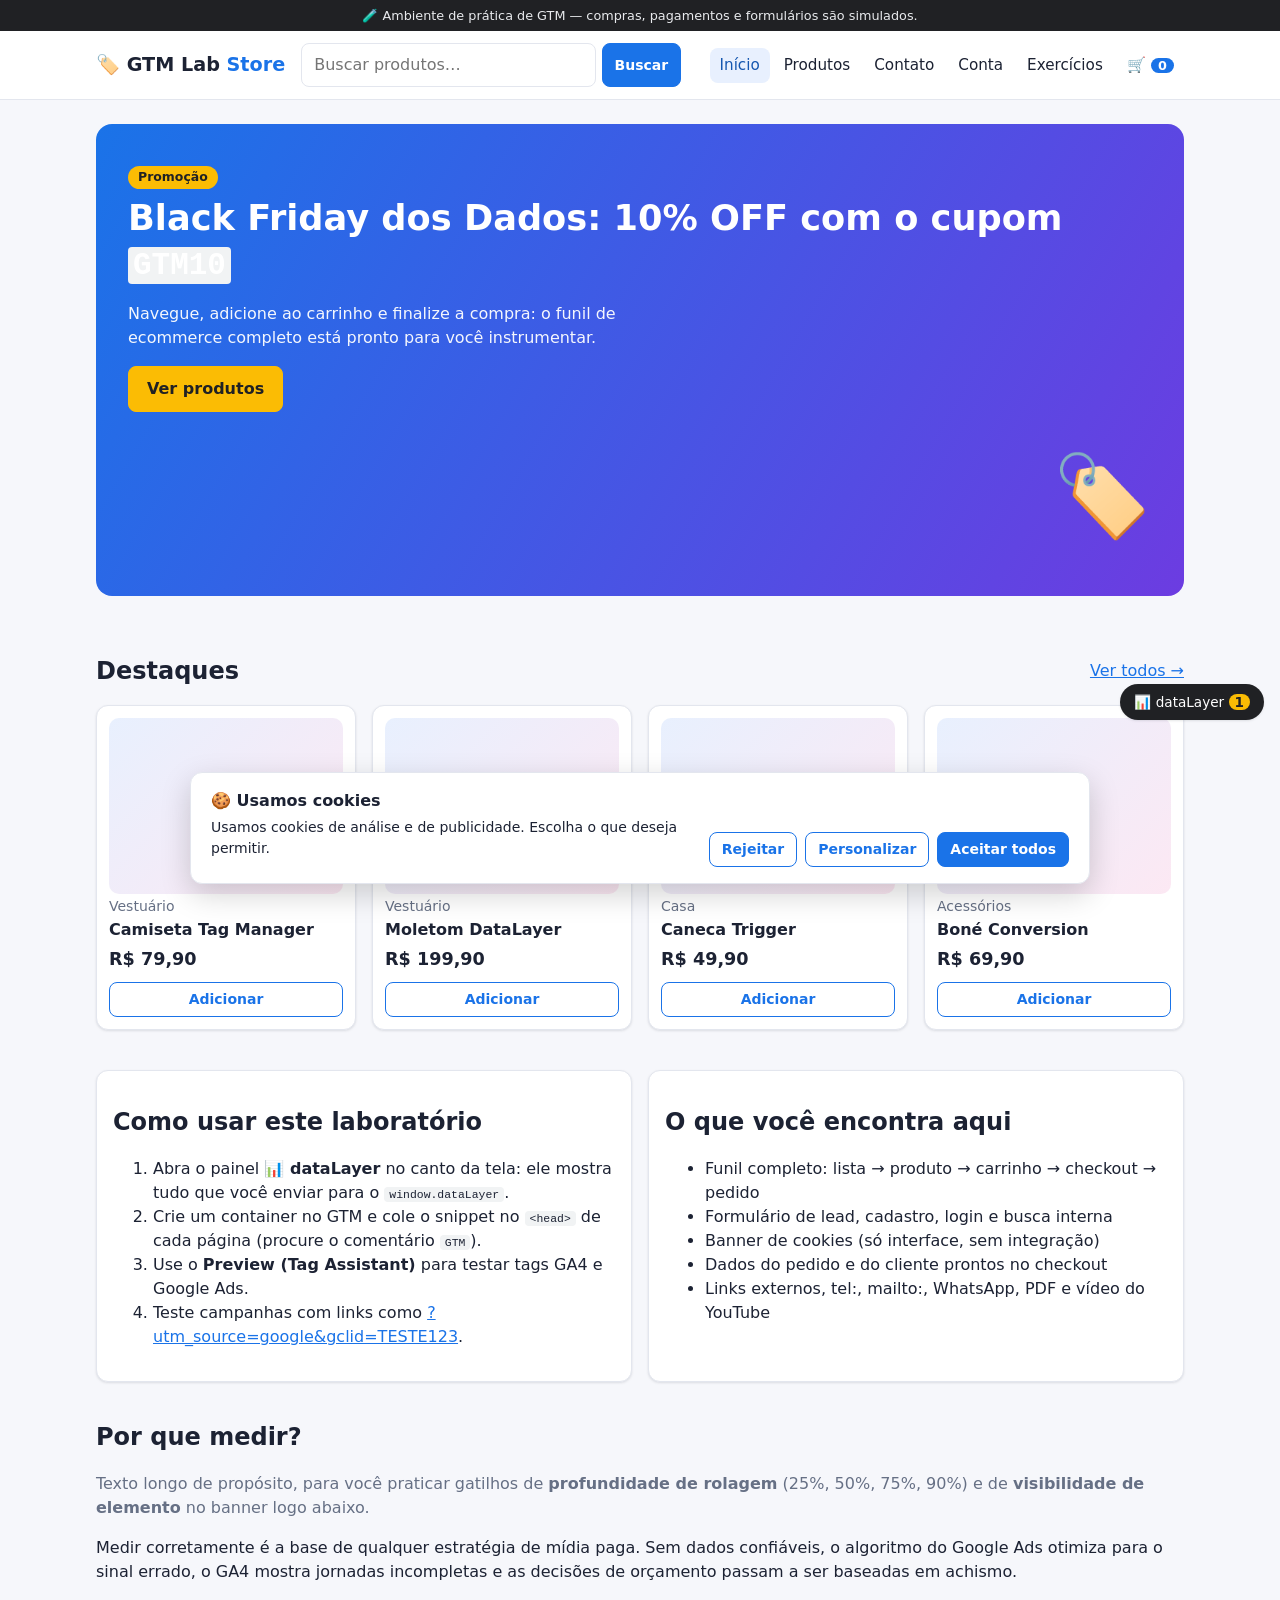
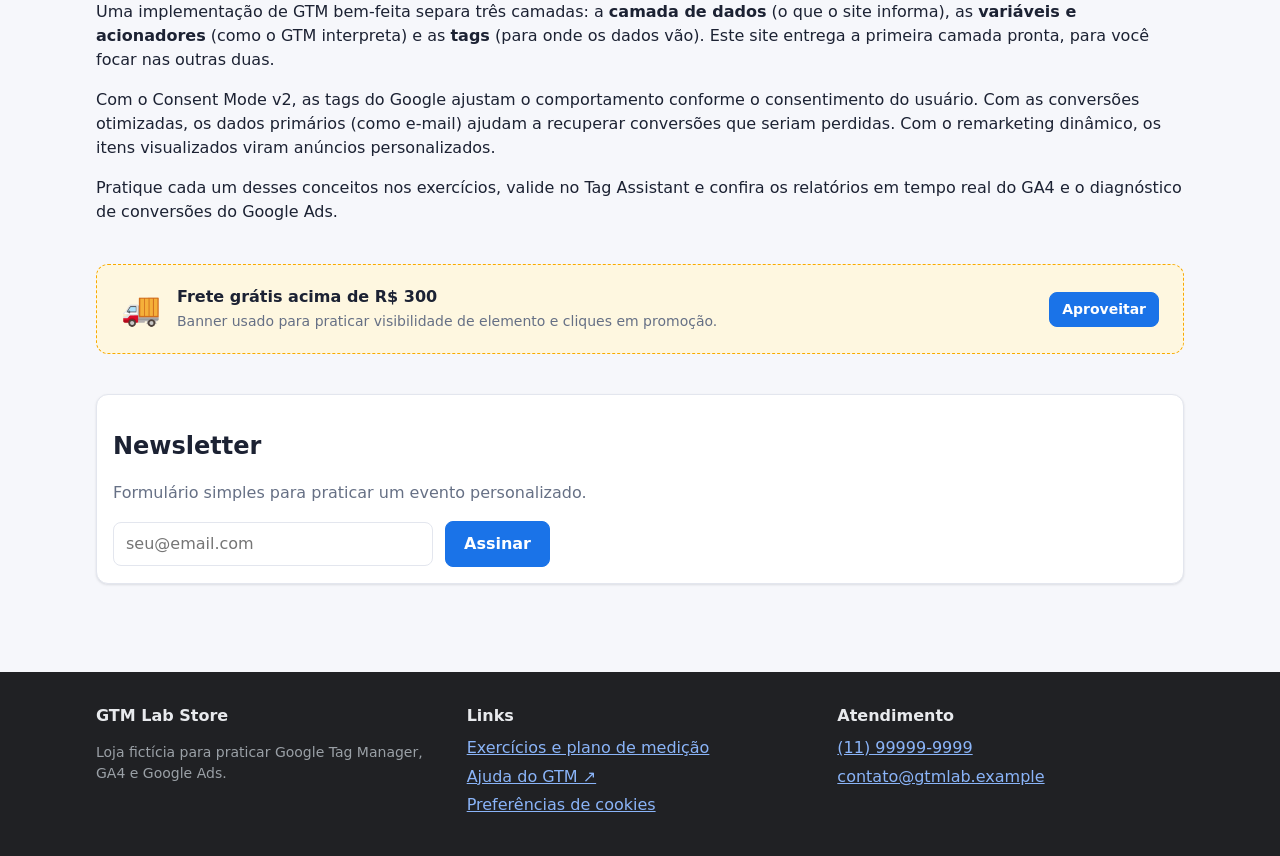
<file: index.html>
<!doctype html>
<html lang="pt-BR">
<head>
  <meta charset="utf-8">
  <meta name="viewport" content="width=device-width, initial-scale=1">
  <title>GTM Lab Store | Loja para praticar Google Tag Manager</title>
  <meta name="description" content="Loja fictícia para praticar Google Tag Manager com GA4 e Google Ads.">
  <link rel="stylesheet" href="assets/css/style.css">
  <script>window.PAGE_TYPE = 'home';</script>
  <!-- GTM: cole aqui o snippet do <head> -->
  <script async src="https://www.googletagmanager.com/gtm.js?id=GTM-5FW4C8BF"></script>
  <script>
    window.dataLayer = window.dataLayer || [];
    function gtag(){dataLayer.push(arguments);}
    gtag('js', new Date());
  </script>
</head>
<body>
  <!-- GTM: cole aqui o <noscript> do <body> -->
  <div id="site-header"></div>

  <main class="container">
    <section class="hero promo-banner" data-promotion-id="PROMO-HERO" data-promotion-name="Black Friday dos Dados" data-creative-name="hero_gradiente" data-creative-slot="home_hero">
      <div>
        <span class="badge btn-accent">Promoção</span>
        <h1>Black Friday dos Dados: 10% OFF com o cupom <code>GTM10</code></h1>
        <p>Navegue, adicione ao carrinho e finalize a compra: o funil de ecommerce completo está pronto para você instrumentar.</p>
        <a href="produtos.html" class="btn btn-accent promo-cta" data-gtm="hero-cta">Ver produtos</a>
      </div>
      <div class="hero-emoji" aria-hidden="true">🏷️</div>
    </section>

    <section class="section">
      <div class="row"><h2>Destaques</h2><span class="spacer"></span><a href="produtos.html" data-gtm="ver-todos">Ver todos →</a></div>
      <div class="grid products" id="featured"></div>
    </section>

    <section class="section grid grid-2">
      <div class="card">
        <h2>Como usar este laboratório</h2>
        <ol>
          <li>Abra o painel <b>📊 dataLayer</b> no canto da tela: ele mostra tudo que você enviar para o <code>window.dataLayer</code>.</li>
          <li>Crie um container no GTM e cole o snippet no <code>&lt;head&gt;</code> de cada página (procure o comentário <code>GTM</code>).</li>
          <li>Use o <b>Preview (Tag Assistant)</b> para testar tags GA4 e Google Ads.</li>
          <li>Teste campanhas com links como <a href="index.html?utm_source=google&utm_medium=cpc&utm_campaign=teste&gclid=TESTE123">?utm_source=google&amp;gclid=TESTE123</a>.</li>
        </ol>
      </div>
      <div class="card">
        <h2>O que você encontra aqui</h2>
        <ul>
          <li>Funil completo: lista → produto → carrinho → checkout → pedido</li>
          <li>Formulário de lead, cadastro, login e busca interna</li>
          <li>Banner de cookies (só interface, sem integração)</li>
          <li>Dados do pedido e do cliente prontos no checkout</li>
          <li>Links externos, tel:, mailto:, WhatsApp, PDF e vídeo do YouTube</li>
        </ul>
      </div>
    </section>

    <section class="section">
      <h2>Por que medir?</h2>
      <p class="muted">Texto longo de propósito, para você praticar gatilhos de <b>profundidade de rolagem</b> (25%, 50%, 75%, 90%) e de <b>visibilidade de elemento</b> no banner logo abaixo.</p>
      <p>Medir corretamente é a base de qualquer estratégia de mídia paga. Sem dados confiáveis, o algoritmo do Google Ads otimiza para o sinal errado, o GA4 mostra jornadas incompletas e as decisões de orçamento passam a ser baseadas em achismo.</p>
      <p>Uma implementação de GTM bem-feita separa três camadas: a <b>camada de dados</b> (o que o site informa), as <b>variáveis e acionadores</b> (como o GTM interpreta) e as <b>tags</b> (para onde os dados vão). Este site entrega a primeira camada pronta, para você focar nas outras duas.</p>
      <p>Com o Consent Mode v2, as tags do Google ajustam o comportamento conforme o consentimento do usuário. Com as conversões otimizadas, os dados primários (como e-mail) ajudam a recuperar conversões que seriam perdidas. Com o remarketing dinâmico, os itens visualizados viram anúncios personalizados.</p>
      <p>Pratique cada um desses conceitos nos exercícios, valide no Tag Assistant e confira os relatórios em tempo real do GA4 e o diagnóstico de conversões do Google Ads.</p>
    </section>

    <section class="section promo promo-banner" id="promo-rodape" data-promotion-id="PROMO-FRETE" data-promotion-name="Frete grátis acima de R$ 300" data-creative-name="faixa_amarela" data-creative-slot="home_rodape">
      <span style="font-size:2rem" aria-hidden="true">🚚</span>
      <div><strong>Frete grátis acima de R$ 300</strong><br><span class="small muted">Banner usado para praticar visibilidade de elemento e cliques em promoção.</span></div>
      <span class="spacer"></span>
      <a href="produtos.html" class="btn btn-sm promo-cta" data-gtm="promo-frete-cta">Aproveitar</a>
    </section>

    <section class="section card" id="newsletter">
      <h2>Newsletter</h2>
      <p class="muted">Formulário simples para praticar um evento personalizado.</p>
      <form class="row" id="newsletter-form">
        <input type="email" name="email" placeholder="seu@email.com" required style="max-width:320px">
        <button class="btn" type="submit" data-gtm="newsletter-submit">Assinar</button>
      </form>
    </section>
  </main>

  <div id="site-footer"></div>
  <script src="assets/js/products.js"></script>
  <script src="assets/js/app.js"></script>
  <script src="assets/js/pages/home.js"></script>
</body>
</html>
</file>
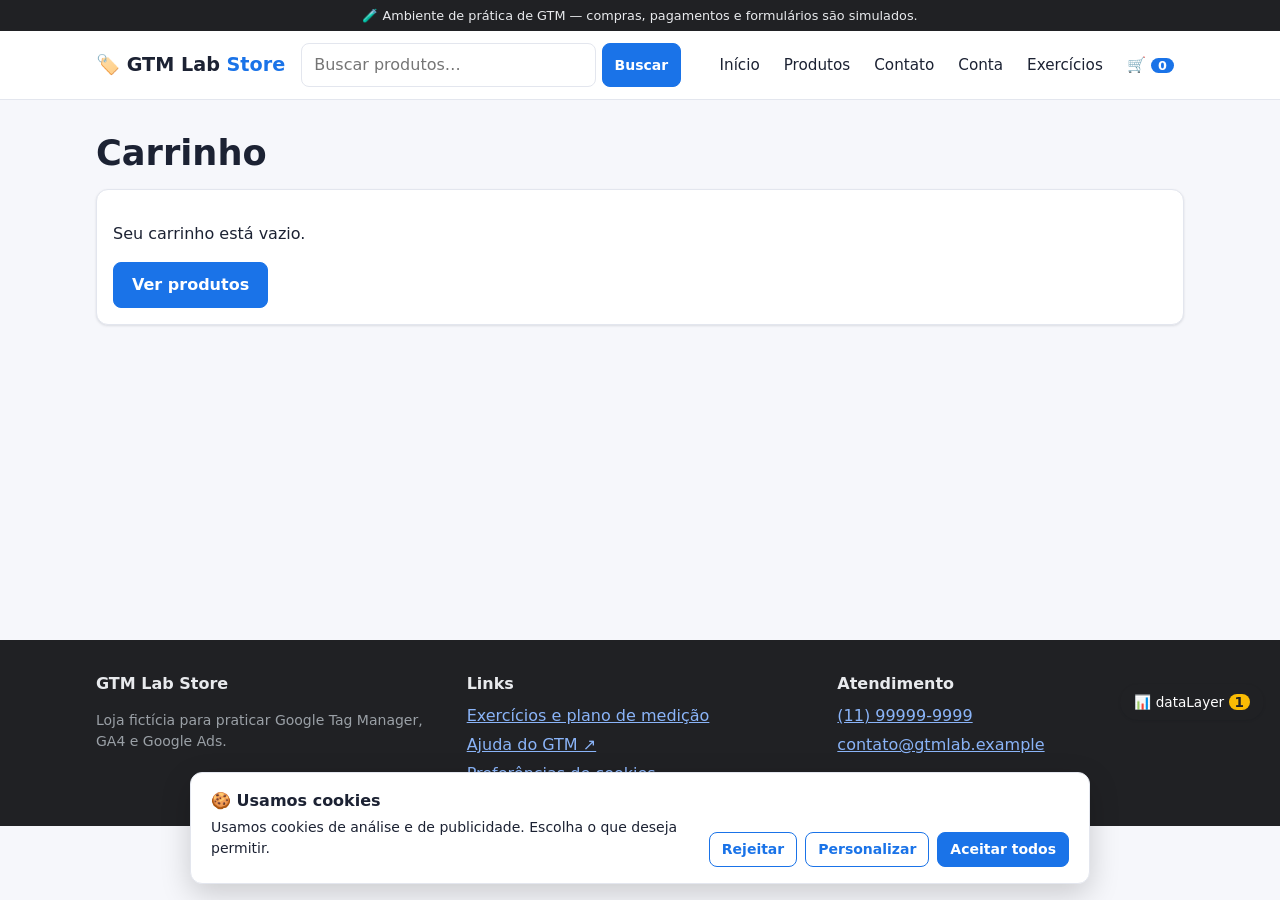
<file: carrinho.html>
<!doctype html>
<html lang="pt-BR">
<head>
  <meta charset="utf-8">
  <meta name="viewport" content="width=device-width, initial-scale=1">
  <title>Carrinho | GTM Lab Store</title>
  <link rel="stylesheet" href="assets/css/style.css">
  <script>window.PAGE_TYPE = 'cart';</script>
  <!-- GTM: cole aqui o snippet do <head> -->
  <script async src="https://www.googletagmanager.com/gtm.js?id=GTM-5FW4C8BF"></script>
  <script>
    window.dataLayer = window.dataLayer || [];
    function gtag(){dataLayer.push(arguments);}
    gtag('js', new Date());
  </script>
</head>
<body>
  <!-- GTM: cole aqui o <noscript> do <body> -->
  <div id="site-header"></div>

  <main class="container">
    <h1>Carrinho</h1>
    <div id="cart"></div>
  </main>

  <div id="site-footer"></div>
  <script src="assets/js/products.js"></script>
  <script src="assets/js/app.js"></script>
  <script src="assets/js/pages/carrinho.js"></script>
</body>
</html>
</file>
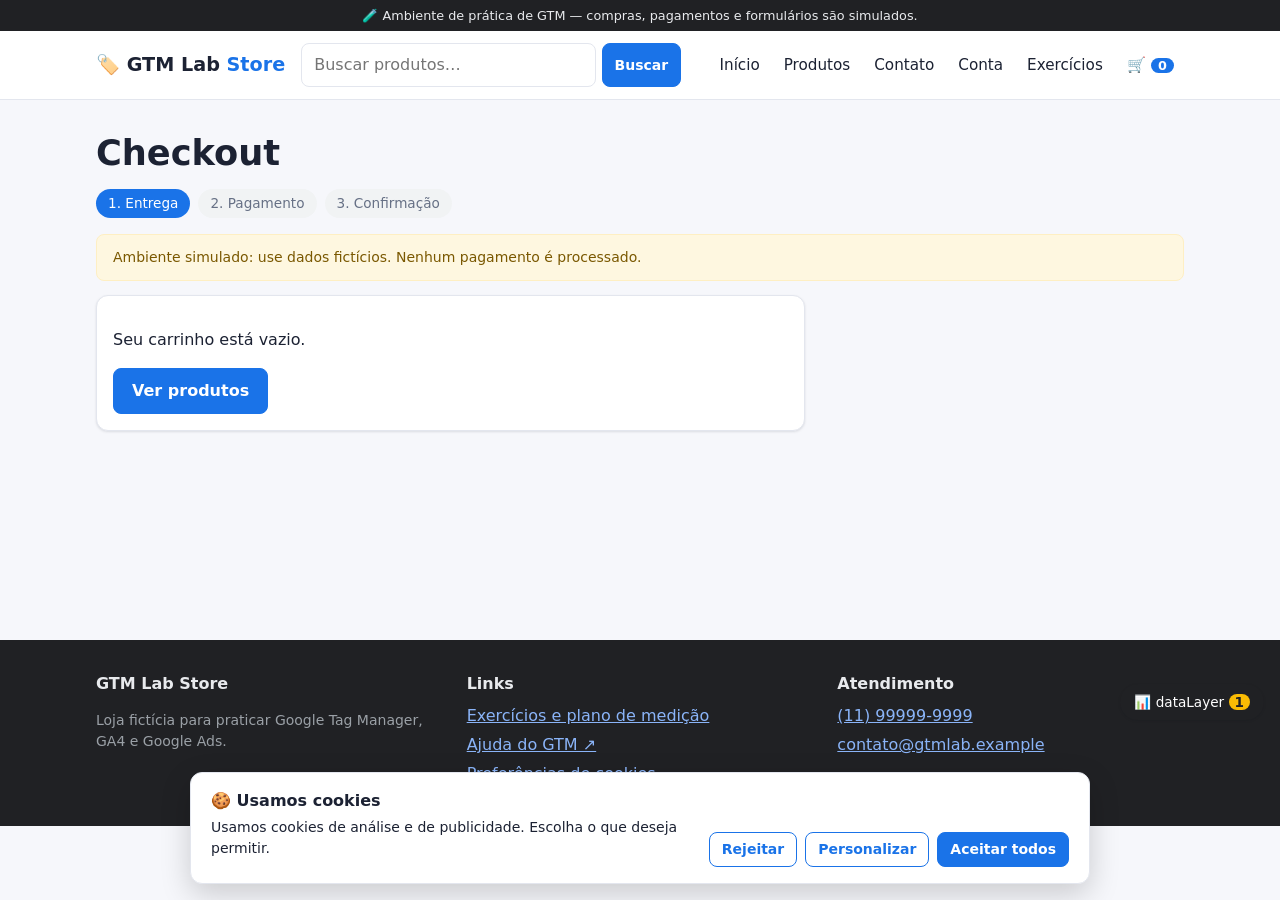
<file: checkout.html>
<!doctype html>
<html lang="pt-BR">
<head>
  <meta charset="utf-8">
  <meta name="viewport" content="width=device-width, initial-scale=1">
  <title>Checkout | GTM Lab Store</title>
  <link rel="stylesheet" href="assets/css/style.css">
  <script>window.PAGE_TYPE = 'checkout';</script>
  <!-- GTM: cole aqui o snippet do <head> -->
  <script async src="https://www.googletagmanager.com/gtm.js?id=GTM-5FW4C8BF"></script>
  <script>
    window.dataLayer = window.dataLayer || [];
    function gtag(){dataLayer.push(arguments);}
    gtag('js', new Date());
  </script>
</head>
<body>
  <!-- GTM: cole aqui o <noscript> do <body> -->
  <div id="site-header"></div>

  <main class="container">
    <h1>Checkout</h1>
    <div class="steps"><span class="step active" id="step-1">1. Entrega</span><span class="step" id="step-2">2. Pagamento</span><span class="step">3. Confirmação</span></div>
    <p class="alert alert-warn small">Ambiente simulado: use dados fictícios. Nenhum pagamento é processado.</p>

    <div class="layout-cart" id="checkout">
      <div>
        <form class="card form" id="shipping-form" autocomplete="on">
          <h2 style="margin:0">Dados de entrega</h2>
          <div class="form-row">
            <label>Nome completo<input name="name" id="checkout-name" required autocomplete="name" placeholder="Maria Silva"></label>
            <label>E-mail<input name="email" id="checkout-email" type="email" required autocomplete="email" placeholder="maria@exemplo.com"></label>
          </div>
          <div class="form-row">
            <label>Telefone<input name="phone" id="checkout-phone" type="tel" required autocomplete="tel" placeholder="(11) 98765-4321"></label>
            <label>CEP<input name="postal_code" id="checkout-cep" required autocomplete="postal-code" placeholder="01310-100"></label>
          </div>
          <label>Endereço<input name="street" id="checkout-street" required autocomplete="street-address" placeholder="Av. Paulista, 1000"></label>
          <div class="form-row">
            <label>Cidade<input name="city" id="checkout-city" required autocomplete="address-level2" placeholder="São Paulo"></label>
            <label>Estado<input name="region" id="checkout-region" required autocomplete="address-level1" placeholder="SP" maxlength="2"></label>
          </div>
          <fieldset style="border:0;padding:0;margin:0" class="form">
            <legend style="font-weight:600;margin-bottom:6px">Frete</legend>
            <label class="choice"><input type="radio" name="shipping_tier" value="PAC" data-price="15" checked> PAC — R$ 15,00 (7 dias)</label>
            <label class="choice"><input type="radio" name="shipping_tier" value="SEDEX" data-price="30"> SEDEX — R$ 30,00 (2 dias)</label>
            <label class="choice"><input type="radio" name="shipping_tier" value="Retirada" data-price="0"> Retirar na loja — grátis</label>
          </fieldset>
          <button class="btn" type="submit" data-gtm="add-shipping-info">Continuar para pagamento</button>
        </form>

        <form class="card form" id="payment-form" hidden>
          <h2 style="margin:0">Pagamento</h2>
          <label class="choice"><input type="radio" name="payment_type" value="Cartão de crédito" checked> 💳 Cartão de crédito</label>
          <label class="choice"><input type="radio" name="payment_type" value="Pix"> ⚡ Pix</label>
          <label class="choice"><input type="radio" name="payment_type" value="Boleto"> 🧾 Boleto</label>
          <div class="row">
            <button class="btn btn-outline" type="button" id="back-shipping">Voltar</button>
            <button class="btn btn-accent" type="submit" id="place-order" data-gtm="place-order">Finalizar pedido</button>
          </div>
        </form>
      </div>

      <aside class="card summary" id="summary"></aside>
    </div>
  </main>

  <div id="site-footer"></div>
  <script src="assets/js/products.js"></script>
  <script src="assets/js/app.js"></script>
  <script src="assets/js/pages/checkout.js"></script>
</body>
</html>
</file>
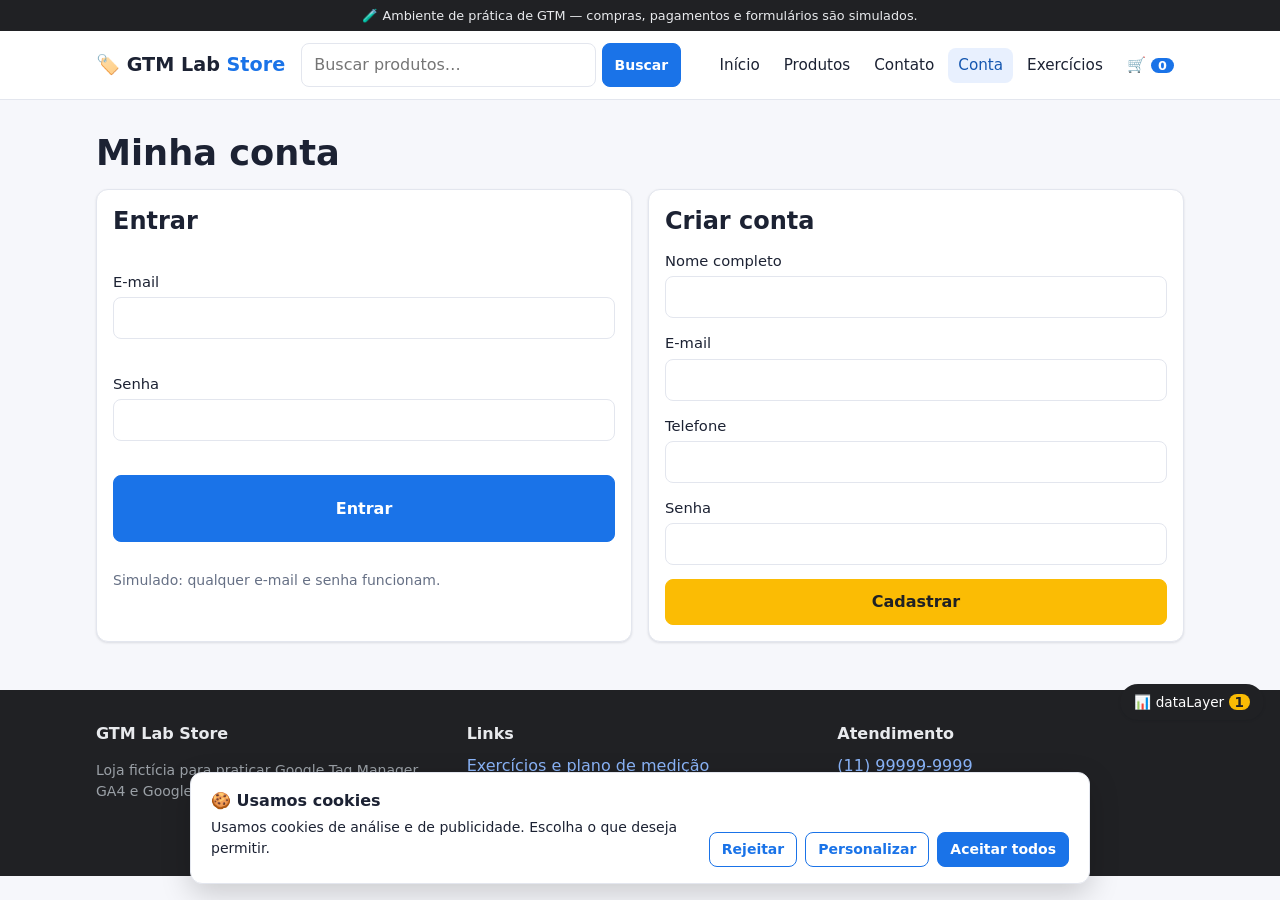
<file: conta.html>
<!doctype html>
<html lang="pt-BR">
<head>
  <meta charset="utf-8">
  <meta name="viewport" content="width=device-width, initial-scale=1">
  <title>Minha conta | GTM Lab Store</title>
  <link rel="stylesheet" href="assets/css/style.css">
  <script>window.PAGE_TYPE = 'account';</script>
  <!-- GTM: cole aqui o snippet do <head> -->
  <script async src="https://www.googletagmanager.com/gtm.js?id=GTM-5FW4C8BF"></script>
  <script>
    window.dataLayer = window.dataLayer || [];
    function gtag(){dataLayer.push(arguments);}
    gtag('js', new Date());
  </script>
</head>
<body>
  <!-- GTM: cole aqui o <noscript> do <body> -->
  <div id="site-header"></div>

  <main class="container">
    <h1>Minha conta</h1>
    <div id="account"></div>
  </main>

  <div id="site-footer"></div>
  <script src="assets/js/products.js"></script>
  <script src="assets/js/app.js"></script>
  <script src="assets/js/pages/conta.js"></script>
</body>
</html>
</file>
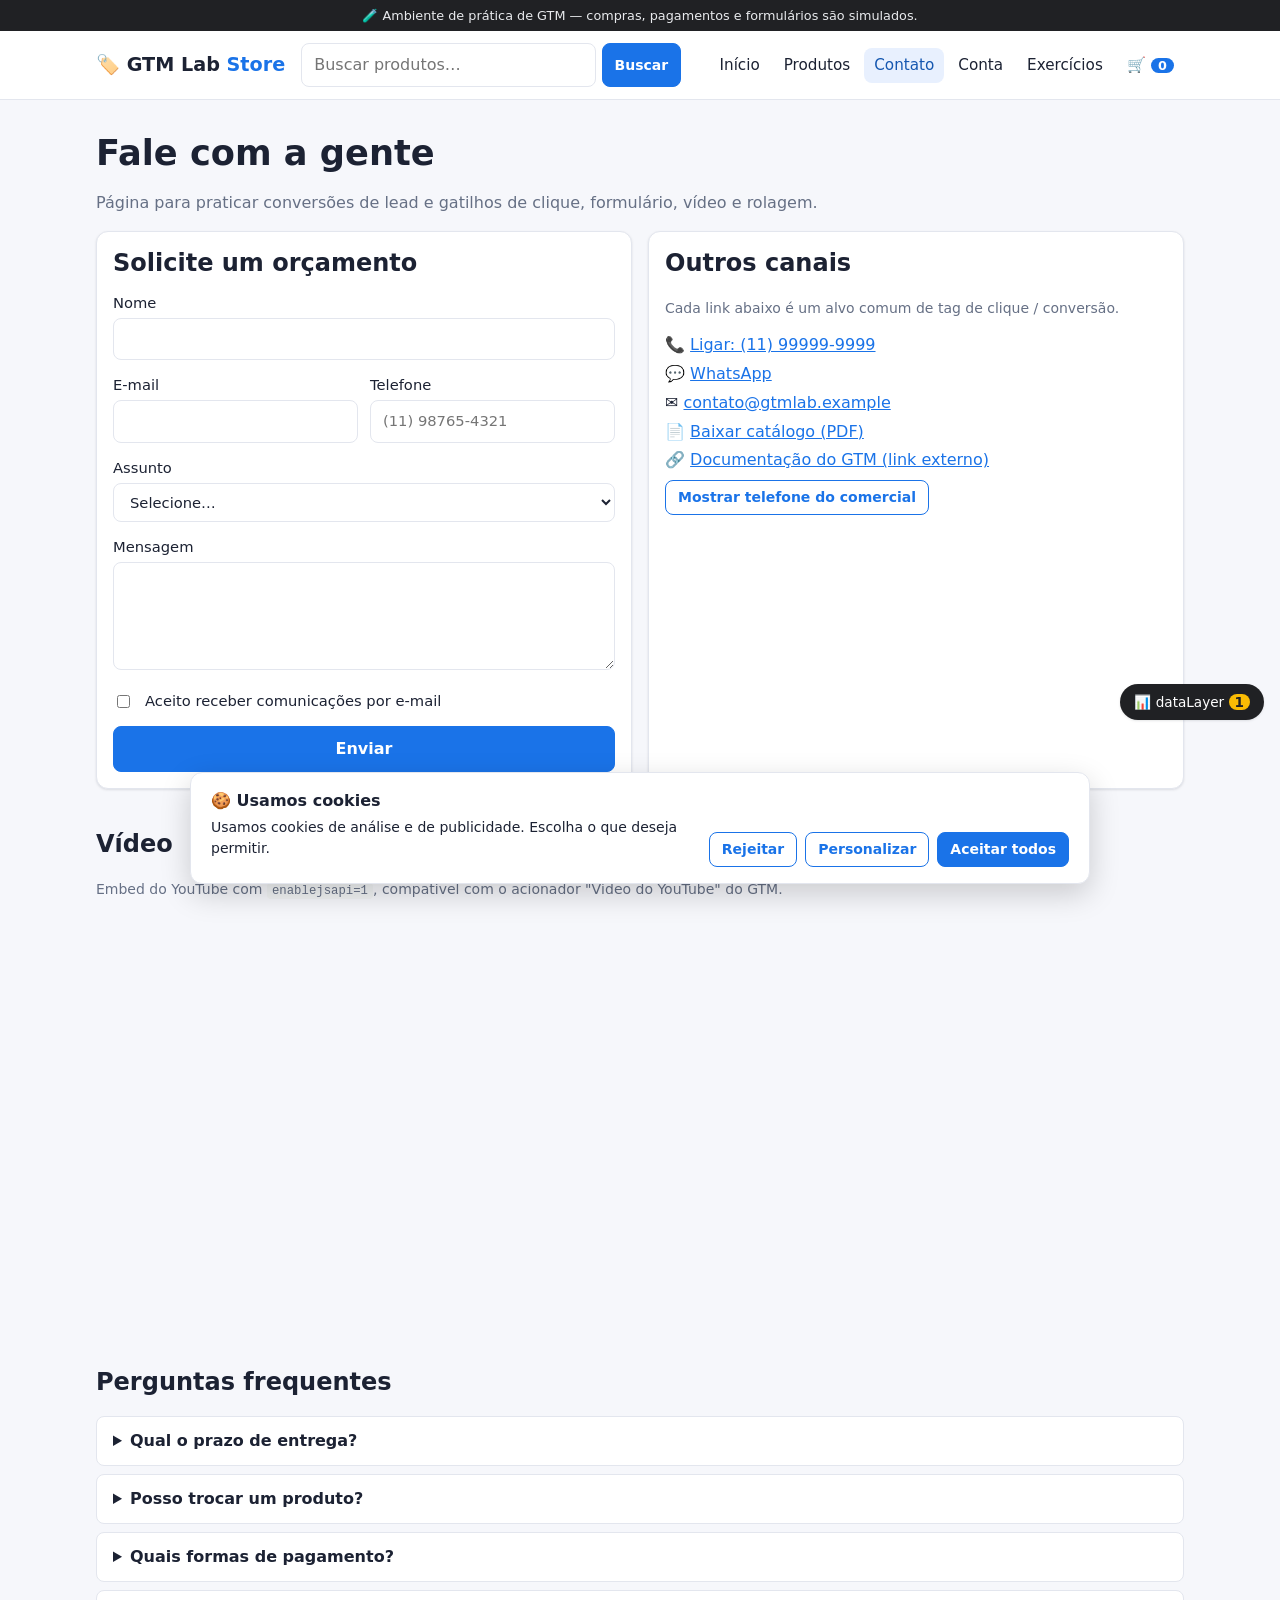
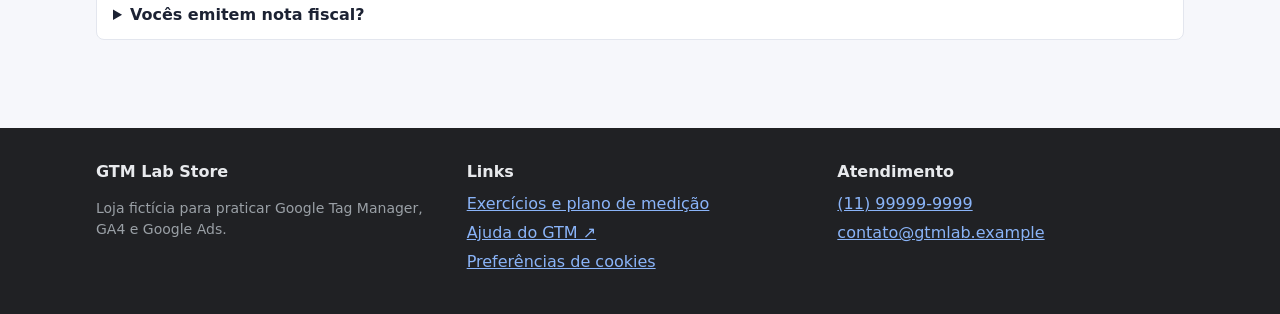
<file: contato.html>
<!doctype html>
<html lang="pt-BR">
<head>
  <meta charset="utf-8">
  <meta name="viewport" content="width=device-width, initial-scale=1">
  <title>Contato | GTM Lab Store</title>
  <link rel="stylesheet" href="assets/css/style.css">
  <script>window.PAGE_TYPE = 'contact';</script>
  <!-- GTM: cole aqui o snippet do <head> -->
  <script async src="https://www.googletagmanager.com/gtm.js?id=GTM-5FW4C8BF"></script>
  <script>
    window.dataLayer = window.dataLayer || [];
    function gtag(){dataLayer.push(arguments);}
    gtag('js', new Date());
  </script>
</head>
<body>
  <!-- GTM: cole aqui o <noscript> do <body> -->
  <div id="site-header"></div>

  <main class="container">
    <h1>Fale com a gente</h1>
    <p class="muted">Página para praticar conversões de lead e gatilhos de clique, formulário, vídeo e rolagem.</p>

    <div class="grid grid-2">
      <form class="card form" id="lead-form" name="lead-form" action="#" method="post">
        <h2 style="margin:0">Solicite um orçamento</h2>
        <label>Nome<input name="name" id="lead-name" required autocomplete="name"></label>
        <div class="form-row">
          <label>E-mail<input name="email" id="lead-email" type="email" required autocomplete="email"></label>
          <label>Telefone<input name="phone" id="lead-phone" type="tel" autocomplete="tel" placeholder="(11) 98765-4321"></label>
        </div>
        <label>Assunto
          <select name="subject" id="lead-subject" required>
            <option value="">Selecione…</option>
            <option value="orcamento">Orçamento corporativo</option>
            <option value="suporte">Suporte</option>
            <option value="parceria">Parceria</option>
          </select>
        </label>
        <label>Mensagem<textarea name="message" id="lead-message" rows="4"></textarea></label>
        <label class="row" style="font-weight:400"><input type="checkbox" name="optin" id="lead-optin"> Aceito receber comunicações por e-mail</label>
        <button class="btn" type="submit" id="lead-submit" data-gtm="lead-submit">Enviar</button>
        <div id="lead-success" class="alert" hidden>✅ Mensagem enviada (simulação).</div>
      </form>

      <div class="card">
        <h2 style="margin-top:0">Outros canais</h2>
        <p class="muted small">Cada link abaixo é um alvo comum de tag de clique / conversão.</p>
        <ul class="plain">
          <li>📞 <a href="tel:+5511999999999" id="link-tel" data-gtm="tel">Ligar: (11) 99999-9999</a></li>
          <li>💬 <a href="https://wa.me/5511999999999?text=Ol%C3%A1" target="_blank" rel="noopener" id="link-whatsapp" data-gtm="whatsapp">WhatsApp</a></li>
          <li>✉️ <a href="mailto:contato@gtmlab.example" id="link-email" data-gtm="mailto">contato@gtmlab.example</a></li>
          <li>📄 <a href="assets/files/catalogo-gtm-lab.pdf" download id="link-pdf" data-gtm="download">Baixar catálogo (PDF)</a></li>
          <li>🔗 <a href="https://developers.google.com/tag-platform/tag-manager" target="_blank" rel="noopener" id="link-outbound" data-gtm="outbound">Documentação do GTM (link externo)</a></li>
        </ul>
        <button class="btn btn-outline btn-sm" id="reveal-phone" data-gtm="reveal-phone">Mostrar telefone do comercial</button>
        <p id="phone-hidden" hidden><strong>(11) 98888-7777</strong></p>
      </div>
    </div>

    <section class="section">
      <h2>Vídeo</h2>
      <p class="muted small">Embed do YouTube com <code>enablejsapi=1</code>, compatível com o acionador "Vídeo do YouTube" do GTM.</p>
      <div style="aspect-ratio:16/9;max-width:720px">
        <iframe id="yt-video" width="100%" height="100%" style="border:0;border-radius:12px"
          src="https://www.youtube.com/embed/KRvbFpeZ11Y?enablejsapi=1"
          title="Vídeo sobre Google Tag Manager" allow="accelerometer; autoplay; clipboard-write; encrypted-media; gyroscope; picture-in-picture" allowfullscreen></iframe>
      </div>
    </section>

    <section class="section" id="faq">
      <h2>Perguntas frequentes</h2>
      <details class="faq" data-gtm="faq"><summary>Qual o prazo de entrega?</summary><p>De 2 a 7 dias úteis, conforme a modalidade de frete.</p></details>
      <details class="faq" data-gtm="faq"><summary>Posso trocar um produto?</summary><p>Sim, em até 30 dias após o recebimento.</p></details>
      <details class="faq" data-gtm="faq"><summary>Quais formas de pagamento?</summary><p>Cartão de crédito, Pix e boleto (todos simulados).</p></details>
      <details class="faq" data-gtm="faq"><summary>Vocês emitem nota fiscal?</summary><p>Esta é uma loja fictícia, então não. 😉</p></details>
    </section>
  </main>

  <div id="site-footer"></div>
  <script src="assets/js/products.js"></script>
  <script src="assets/js/app.js"></script>
  <script src="assets/js/pages/contato.js"></script>
</body>
</html>
</file>
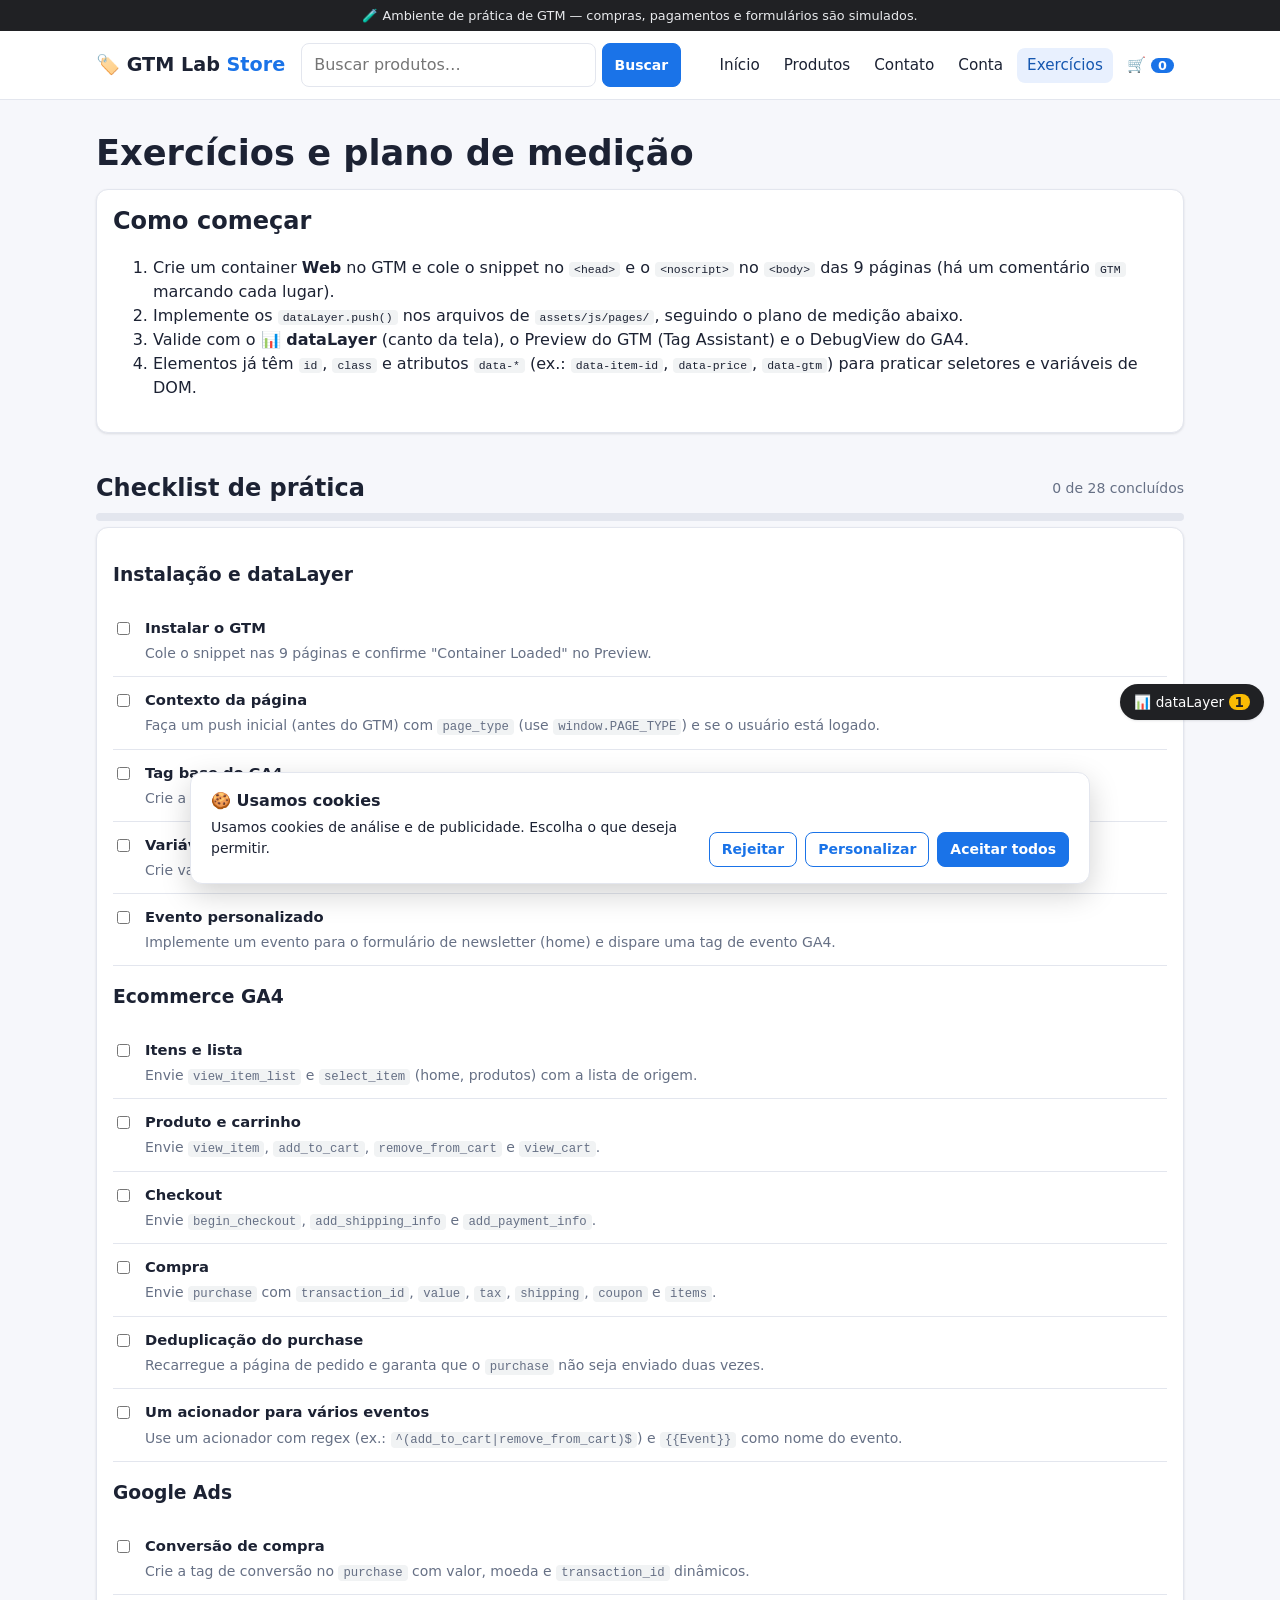
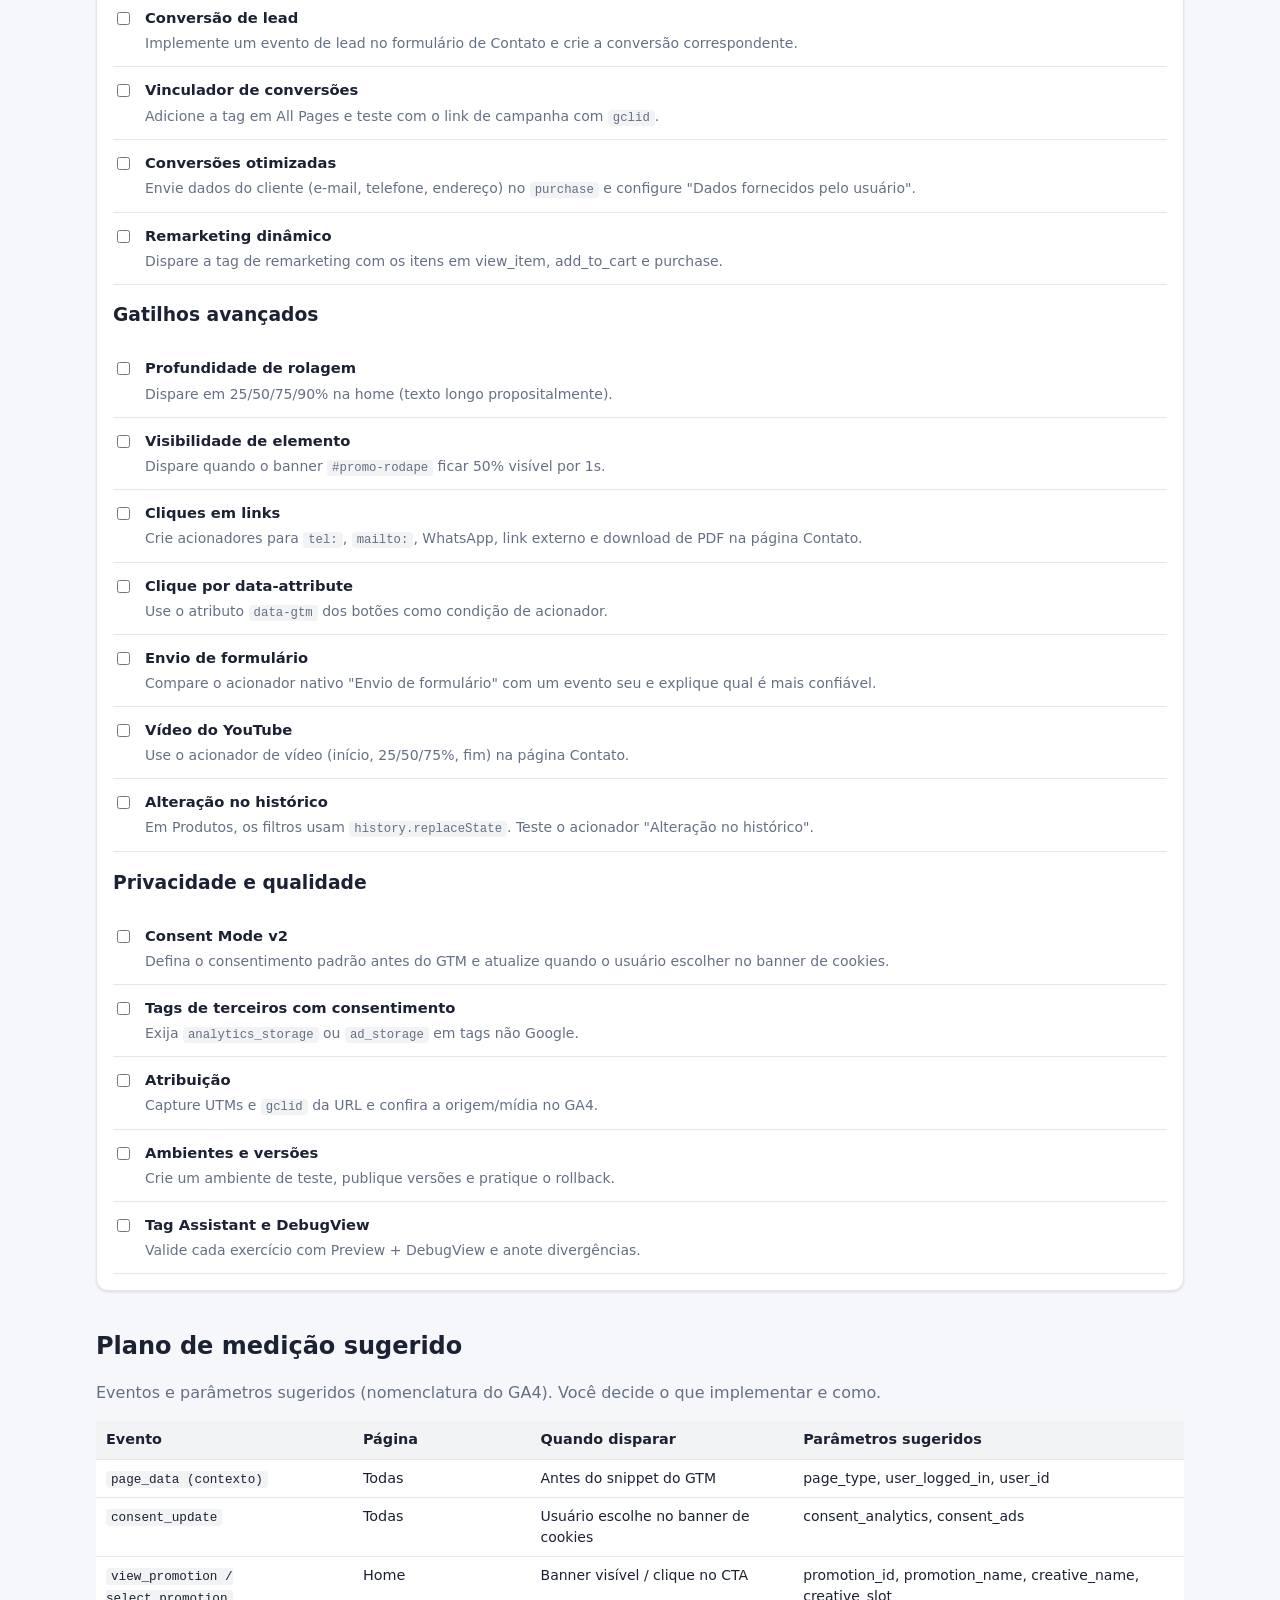
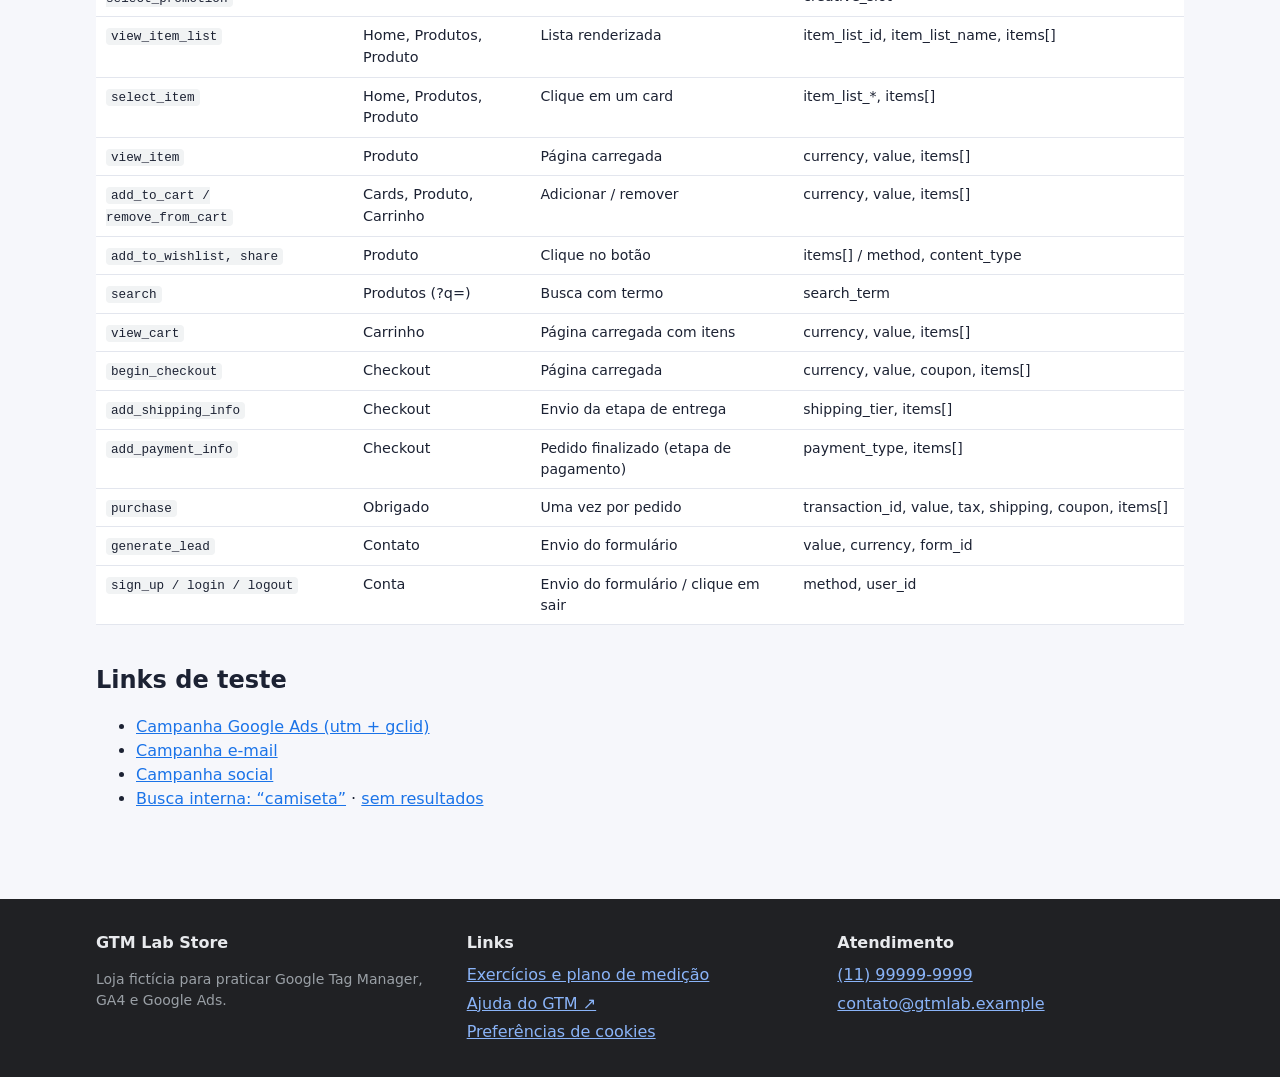
<file: exercicios.html>
<!doctype html>
<html lang="pt-BR">
<head>
  <meta charset="utf-8">
  <meta name="viewport" content="width=device-width, initial-scale=1">
  <title>Exercícios | GTM Lab Store</title>
  <link rel="stylesheet" href="assets/css/style.css">
  <script>window.PAGE_TYPE = 'exercises';</script>
  <!-- GTM: cole aqui o snippet do <head> -->
  <script async src="https://www.googletagmanager.com/gtm.js?id=GTM-5FW4C8BF"></script>
  <script>
    window.dataLayer = window.dataLayer || [];
    function gtag(){dataLayer.push(arguments);}
    gtag('js', new Date());
  </script>
</head>
<body>
  <!-- GTM: cole aqui o <noscript> do <body> -->
  <div id="site-header"></div>

  <main class="container">
    <h1>Exercícios e plano de medição</h1>

    <section class="card">
      <h2 style="margin-top:0">Como começar</h2>
      <ol>
        <li>Crie um container <b>Web</b> no GTM e cole o snippet no <code>&lt;head&gt;</code> e o <code>&lt;noscript&gt;</code> no <code>&lt;body&gt;</code> das 9 páginas (há um comentário <code>GTM</code> marcando cada lugar).</li>
        <li>Implemente os <code>dataLayer.push()</code> nos arquivos de <code>assets/js/pages/</code>, seguindo o plano de medição abaixo.</li>
        <li>Valide com o <b>📊 dataLayer</b> (canto da tela), o Preview do GTM (Tag Assistant) e o DebugView do GA4.</li>
        <li>Elementos já têm <code>id</code>, <code>class</code> e atributos <code>data-*</code> (ex.: <code>data-item-id</code>, <code>data-price</code>, <code>data-gtm</code>) para praticar seletores e variáveis de DOM.</li>
      </ol>
    </section>

    <section class="section">
      <div class="row"><h2 style="margin:0">Checklist de prática</h2><span class="spacer"></span><span id="progress-label" class="small muted"></span></div>
      <div class="progress" style="margin:10px 0 6px"><div id="progress-bar" style="width:0"></div></div>
      <div class="card" id="exercises"></div>
    </section>

    <section class="section">
      <h2>Plano de medição sugerido</h2>
      <p class="muted">Eventos e parâmetros sugeridos (nomenclatura do GA4). Você decide o que implementar e como.</p>
      <div class="table-wrap"><table>
        <thead><tr><th>Evento</th><th>Página</th><th>Quando disparar</th><th>Parâmetros sugeridos</th></tr></thead>
        <tbody id="events"></tbody>
      </table></div>
    </section>

    <section class="section">
      <h2>Links de teste</h2>
      <ul>
        <li><a href="index.html?utm_source=google&utm_medium=cpc&utm_campaign=black_friday&utm_term=tag+manager&gclid=TESTE_GCLID_123">Campanha Google Ads (utm + gclid)</a></li>
        <li><a href="index.html?utm_source=newsletter&utm_medium=email&utm_campaign=lancamento">Campanha e-mail</a></li>
        <li><a href="index.html?utm_source=facebook&utm_medium=paid_social&utm_campaign=remarketing&fbclid=TESTE_FB">Campanha social</a></li>
        <li><a href="produtos.html?q=camiseta">Busca interna: “camiseta”</a> · <a href="produtos.html?q=xyz">sem resultados</a></li>
      </ul>
    </section>
  </main>

  <div id="site-footer"></div>
  <script src="assets/js/products.js"></script>
  <script src="assets/js/app.js"></script>
  <script src="assets/js/pages/exercicios.js"></script>
</body>
</html>
</file>
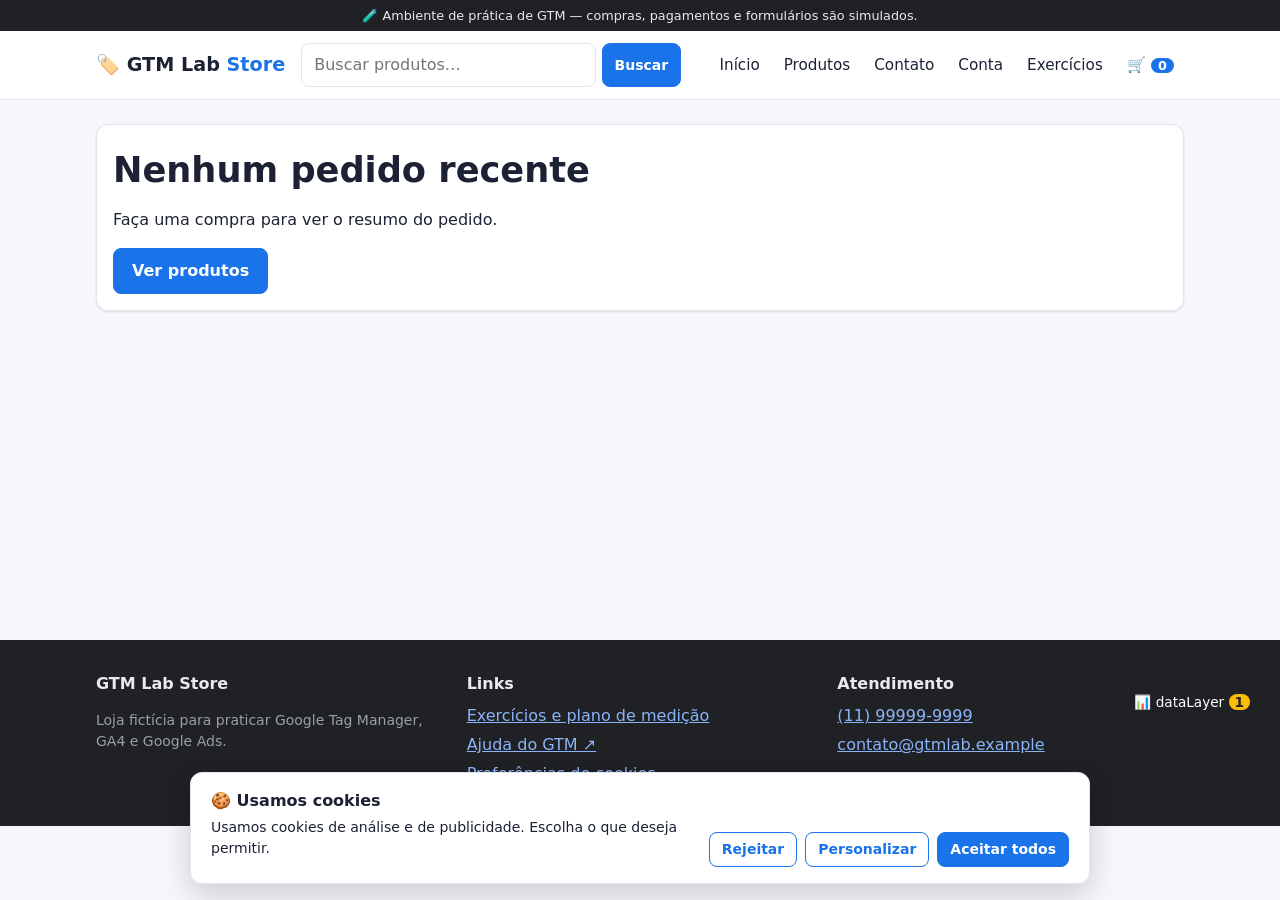
<file: obrigado.html>
<!doctype html>
<html lang="pt-BR">
<head>
  <meta charset="utf-8">
  <meta name="viewport" content="width=device-width, initial-scale=1">
  <title>Pedido confirmado | GTM Lab Store</title>
  <link rel="stylesheet" href="assets/css/style.css">
  <script>window.PAGE_TYPE = 'purchase';</script>
  <!-- GTM: cole aqui o snippet do <head> -->
  <script async src="https://www.googletagmanager.com/gtm.js?id=GTM-5FW4C8BF"></script>
  <script>
    window.dataLayer = window.dataLayer || [];
    function gtag(){dataLayer.push(arguments);}
    gtag('js', new Date());
  </script>
</head>
<body>
  <!-- GTM: cole aqui o <noscript> do <body> -->
  <div id="site-header"></div>

  <main class="container">
    <div id="order"></div>
  </main>

  <div id="site-footer"></div>
  <script src="assets/js/products.js"></script>
  <script src="assets/js/app.js"></script>
  <script src="assets/js/pages/obrigado.js"></script>
</body>
</html>
</file>
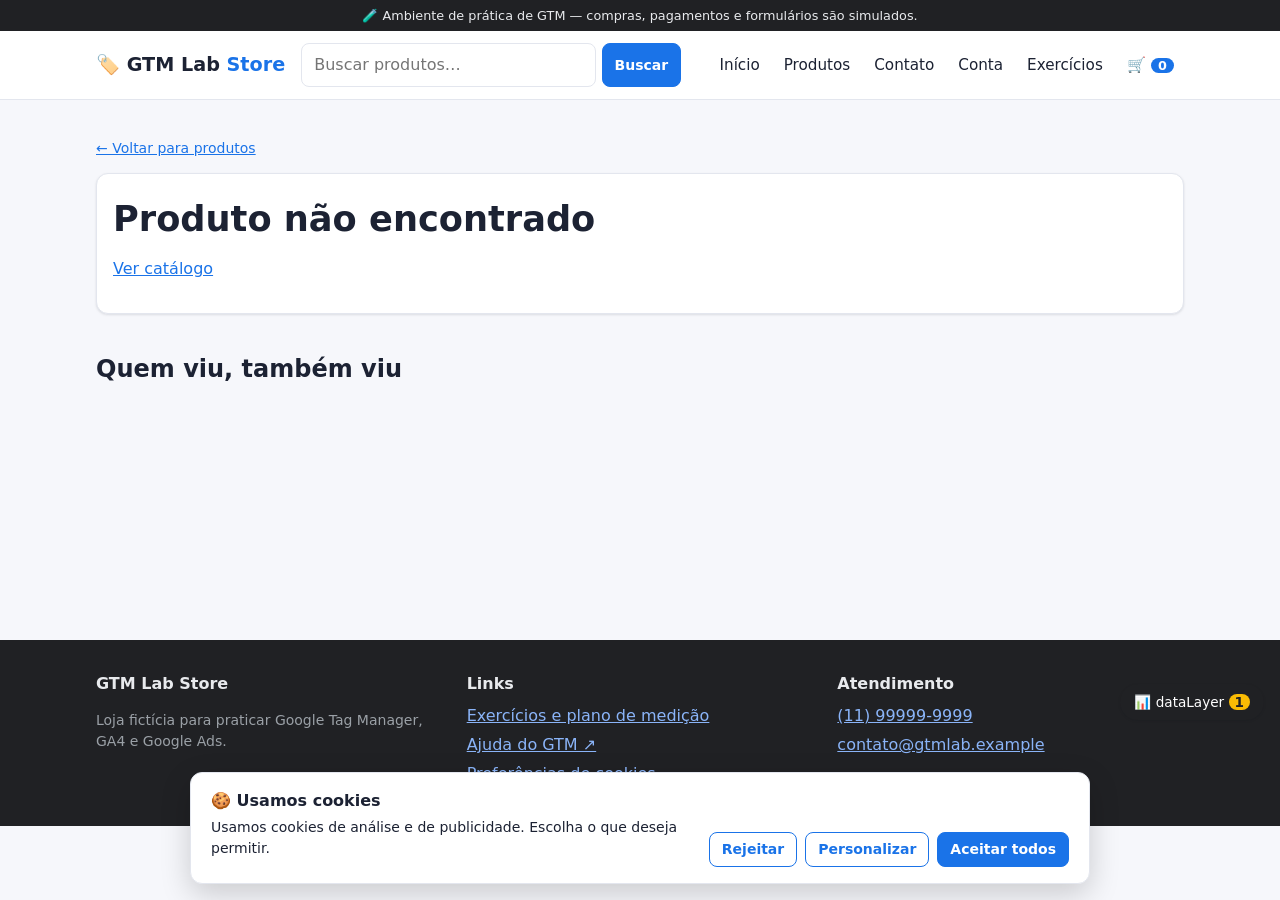
<file: produto.html>
<!doctype html>
<html lang="pt-BR">
<head>
  <meta charset="utf-8">
  <meta name="viewport" content="width=device-width, initial-scale=1">
  <title>Produto | GTM Lab Store</title>
  <link rel="stylesheet" href="assets/css/style.css">
  <script>window.PAGE_TYPE = 'product';</script>
  <!-- GTM: cole aqui o snippet do <head> -->
  <script async src="https://www.googletagmanager.com/gtm.js?id=GTM-5FW4C8BF"></script>
  <script>
    window.dataLayer = window.dataLayer || [];
    function gtag(){dataLayer.push(arguments);}
    gtag('js', new Date());
  </script>
</head>
<body>
  <!-- GTM: cole aqui o <noscript> do <body> -->
  <div id="site-header"></div>

  <main class="container">
    <p class="small"><a href="produtos.html">← Voltar para produtos</a></p>
    <div id="product"></div>

    <section class="section">
      <h2>Quem viu, também viu</h2>
      <div class="grid products" id="related"></div>
    </section>
  </main>

  <div id="site-footer"></div>
  <script src="assets/js/products.js"></script>
  <script src="assets/js/app.js"></script>
  <script src="assets/js/pages/produto.js"></script>
</body>
</html>
</file>
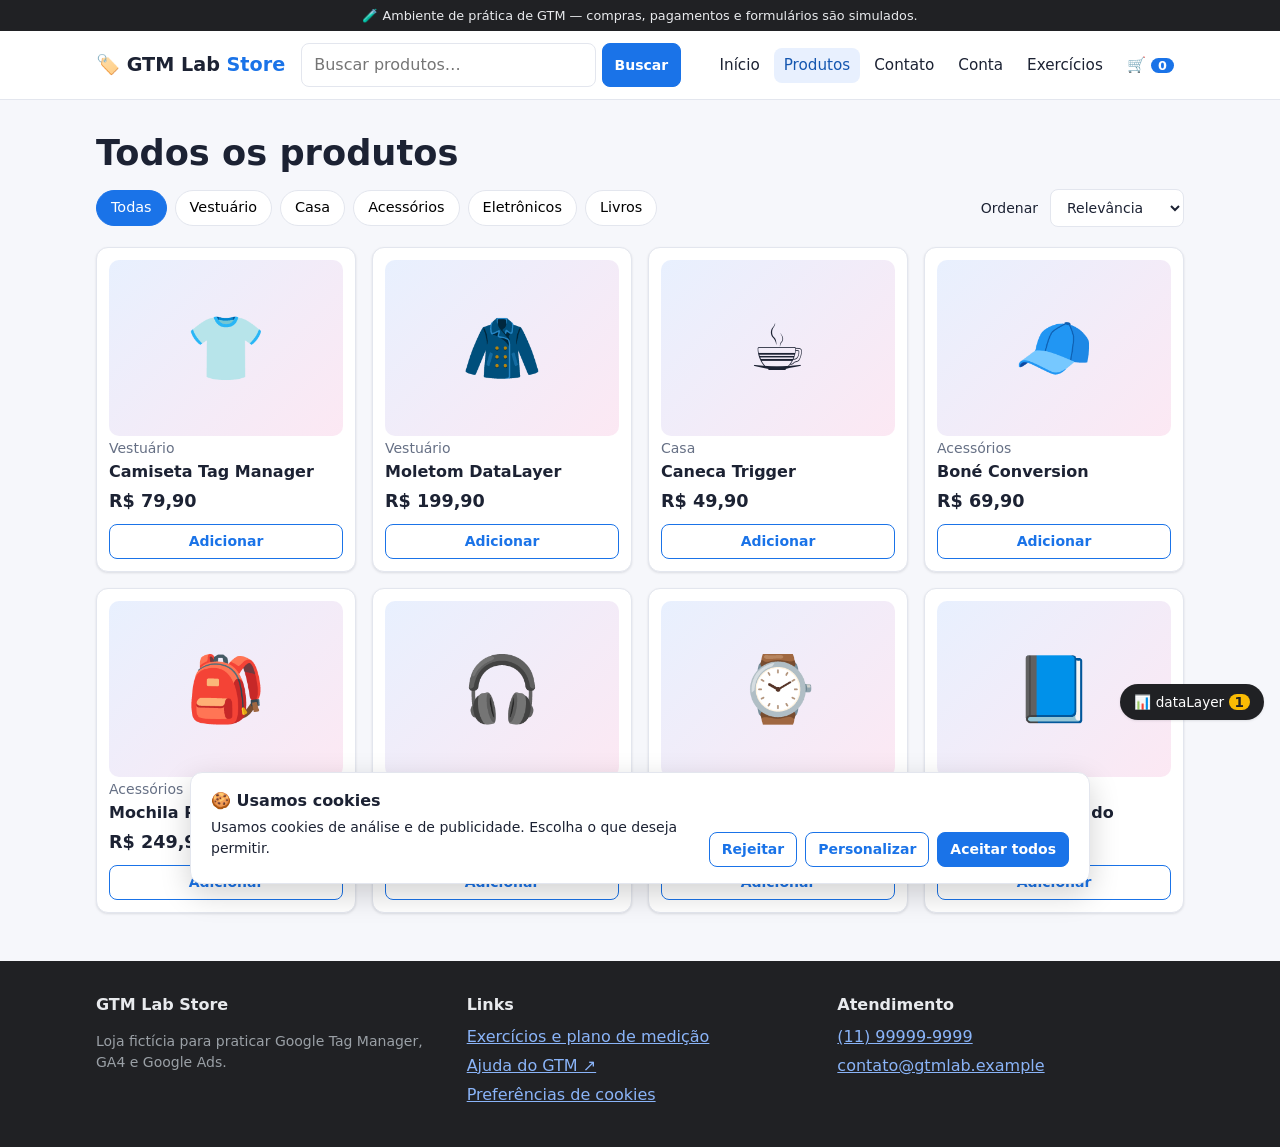
<file: produtos.html>
<!doctype html>
<html lang="pt-BR">
<head>
  <meta charset="utf-8">
  <meta name="viewport" content="width=device-width, initial-scale=1">
  <title>Produtos | GTM Lab Store</title>
  <link rel="stylesheet" href="assets/css/style.css">
  <script>window.PAGE_TYPE = 'product_list';</script>
  <!-- GTM: cole aqui o snippet do <head> -->
  <script async src="https://www.googletagmanager.com/gtm.js?id=GTM-5FW4C8BF"></script>
  <script>
    window.dataLayer = window.dataLayer || [];
    function gtag(){dataLayer.push(arguments);}
    gtag('js', new Date());
  </script>
</head>
<body>
  <!-- GTM: cole aqui o <noscript> do <body> -->
  <div id="site-header"></div>

  <main class="container">
    <h1 id="list-title">Todos os produtos</h1>
    <div class="row" style="margin-bottom:20px">
      <div class="chips" id="categories"></div>
      <span class="spacer"></span>
      <label class="row small">Ordenar
        <select id="sort" style="width:auto">
          <option value="relevancia">Relevância</option>
          <option value="menor">Menor preço</option>
          <option value="maior">Maior preço</option>
        </select>
      </label>
    </div>
    <div class="grid products" id="product-grid"></div>
  </main>

  <div id="site-footer"></div>
  <script src="assets/js/products.js"></script>
  <script src="assets/js/app.js"></script>
  <script src="assets/js/pages/produtos.js"></script>
</body>
</html>
</file>
<file: assets/css/style.css>
:root {
  --bg: #f6f7fb;
  --surface: #ffffff;
  --text: #1c2233;
  --muted: #667085;
  --border: #e3e6ee;
  --primary: #1a73e8;
  --primary-dark: #1557b0;
  --accent: #fbbc04;
  --ok: #188038;
  --danger: #d93025;
  --radius: 12px;
  --shadow: 0 1px 3px rgba(16, 24, 40, .08), 0 1px 2px rgba(16, 24, 40, .04);
}

* { box-sizing: border-box; }
html { scroll-behavior: smooth; }
body {
  margin: 0;
  font-family: system-ui, -apple-system, "Segoe UI", Roboto, sans-serif;
  background: var(--bg);
  color: var(--text);
  line-height: 1.5;
}
a { color: var(--primary); }
h1, h2, h3 { line-height: 1.25; }
h1 { font-size: clamp(1.6rem, 3vw, 2.2rem); margin: .2em 0 .4em; }
img, iframe { max-width: 100%; }
.container { width: 100%; max-width: 1120px; margin: 0 auto; padding: 0 16px; }
main.container { padding-top: 24px; padding-bottom: 48px; min-height: 60vh; }
.muted { color: var(--muted); }
.small { font-size: .875rem; }
.plain { list-style: none; padding: 0; margin: .5em 0; }
.plain li { margin: .3em 0; }
.grid { display: grid; gap: 16px; }
.grid-2 { grid-template-columns: repeat(auto-fit, minmax(300px, 1fr)); }
.products { grid-template-columns: repeat(auto-fill, minmax(220px, 1fr)); }
.section { margin: 40px 0; }
.row { display: flex; gap: 12px; align-items: center; flex-wrap: wrap; }
.spacer { flex: 1; }

/* Header */
.topbar { background: #202124; color: #e8eaed; font-size: .8rem; text-align: center; padding: 6px 16px; }
.site-header { background: var(--surface); border-bottom: 1px solid var(--border); position: sticky; top: 0; z-index: 20; }
.header-inner { display: flex; align-items: center; gap: 16px; padding-top: 12px; padding-bottom: 12px; flex-wrap: wrap; }
.logo { font-weight: 800; font-size: 1.2rem; text-decoration: none; color: var(--text); white-space: nowrap; }
.logo span { color: var(--primary); }
.search { display: flex; gap: 6px; flex: 1; min-width: 200px; max-width: 380px; }
.search input { flex: 1; }
.nav { display: flex; gap: 4px; flex-wrap: wrap; margin-left: auto; }
.nav a { text-decoration: none; color: var(--text); padding: 6px 10px; border-radius: 8px; font-size: .95rem; }
.nav a:hover, .nav a.active { background: #e8f0fe; color: var(--primary-dark); }
.cart-link { font-weight: 600; }
#cart-count { background: var(--primary); color: #fff; border-radius: 99px; padding: 0 7px; font-size: .8rem; }

/* Footer */
.site-footer { background: #202124; color: #e8eaed; padding: 32px 0; }
.site-footer a { color: #8ab4f8; }
.site-footer .muted { color: #9aa0a6; }
.footer-inner { display: grid; gap: 24px; grid-template-columns: repeat(auto-fit, minmax(220px, 1fr)); }

/* Componentes */
.card { background: var(--surface); border: 1px solid var(--border); border-radius: var(--radius); box-shadow: var(--shadow); padding: 16px; }
.btn {
  display: inline-flex; align-items: center; justify-content: center; gap: 6px;
  background: var(--primary); color: #fff; border: 1px solid var(--primary);
  border-radius: 8px; padding: 10px 18px; font: inherit; font-weight: 600;
  cursor: pointer; text-decoration: none;
}
.btn:hover { background: var(--primary-dark); border-color: var(--primary-dark); }
.btn-sm { padding: 6px 12px; font-size: .875rem; }
.btn-outline { background: transparent; color: var(--primary); }
.btn-outline:hover { background: #e8f0fe; color: var(--primary-dark); }
.btn-accent { background: var(--accent); border-color: var(--accent); color: #202124; }
.btn-accent:hover { background: #f9ab00; border-color: #f9ab00; }
.btn-danger { background: transparent; color: var(--danger); border-color: transparent; }
.btn-danger:hover { background: #fce8e6; border-color: transparent; }
.btn[disabled] { opacity: .5; cursor: not-allowed; }
.badge { display: inline-block; padding: 2px 10px; border-radius: 99px; font-size: .78rem; font-weight: 600; }
.badge-ok { background: #e6f4ea; color: var(--ok); }
.badge-off { background: #fce8e6; color: var(--danger); }
.badge-info { background: #e8f0fe; color: var(--primary-dark); }

input, select, textarea {
  font: inherit; padding: 9px 12px; border: 1px solid var(--border); border-radius: 8px;
  background: #fff; color: var(--text); width: 100%;
}
input[type=checkbox], input[type=radio] { width: auto; }
input:focus, select:focus, textarea:focus { outline: 2px solid #aecbfa; border-color: var(--primary); }
label { display: block; font-weight: 500; font-size: .92rem; }
.form { display: grid; gap: 14px; }
.form-row { display: grid; gap: 12px; grid-template-columns: repeat(auto-fit, minmax(180px, 1fr)); }
.form label > input, .form label > select, .form label > textarea { margin-top: 4px; }
.choice { display: flex; gap: 10px; align-items: center; padding: 10px 12px; border: 1px solid var(--border); border-radius: 8px; cursor: pointer; font-weight: 400; }
.choice:has(input:checked) { border-color: var(--primary); background: #e8f0fe; }
.alert { padding: 12px 16px; border-radius: 8px; background: #e6f4ea; color: #0d652d; border: 1px solid #ceead6; }
.alert-info { background: #e8f0fe; color: var(--primary-dark); border-color: #d2e3fc; }
.alert-warn { background: #fef7e0; color: #7a5800; border-color: #feefc3; }

/* Hero / promo */
.hero {
  border-radius: 16px; padding: 40px 32px; color: #fff; display: flex; gap: 24px; align-items: center; flex-wrap: wrap;
  background: linear-gradient(120deg, #1a73e8, #6c3ce1);
}
.hero h1 { color: #fff; }
.hero p { max-width: 520px; opacity: .95; }
.hero-emoji { font-size: 5rem; margin-left: auto; }
.promo {
  display: flex; align-items: center; gap: 16px; padding: 20px 24px; border-radius: var(--radius);
  background: #fef7e0; border: 1px dashed #f9ab00; flex-wrap: wrap;
}

/* Produtos */
.product-card { display: flex; flex-direction: column; gap: 10px; padding: 12px; }
.card-link { text-decoration: none; color: inherit; }
.product-thumb {
  aspect-ratio: 4/3; border-radius: 10px; display: grid; place-items: center; font-size: 4rem;
  background: linear-gradient(135deg, #e8f0fe, #fce8f3);
}
.product-info h3 { margin: 2px 0 6px; font-size: 1rem; }
.price { color: var(--text); font-size: 1.1rem; }
.product-detail { display: grid; gap: 32px; grid-template-columns: repeat(auto-fit, minmax(300px, 1fr)); align-items: start; }
.product-detail .product-thumb { font-size: 9rem; }
.qty { display: inline-flex; align-items: center; border: 1px solid var(--border); border-radius: 8px; overflow: hidden; }
.qty button { border: 0; background: #f1f3f4; padding: 6px 12px; cursor: pointer; font: inherit; }
.qty input { width: 52px; border: 0; text-align: center; border-radius: 0; padding: 6px; }
.chips { display: flex; gap: 8px; flex-wrap: wrap; }
.chip { border: 1px solid var(--border); background: #fff; border-radius: 99px; padding: 6px 14px; cursor: pointer; font: inherit; font-size: .9rem; }
.chip.active { background: var(--primary); color: #fff; border-color: var(--primary); }

/* Carrinho / checkout */
.cart-line { display: grid; grid-template-columns: 64px 1fr auto auto; gap: 12px; align-items: center; padding: 12px 0; border-bottom: 1px solid var(--border); }
.cart-line .product-thumb { font-size: 2rem; aspect-ratio: 1; }
.summary { position: sticky; top: 90px; }
.summary-row { display: flex; justify-content: space-between; margin: 6px 0; }
.summary-total { font-size: 1.2rem; font-weight: 700; border-top: 1px solid var(--border); padding-top: 10px; margin-top: 10px; }
.layout-cart { display: grid; gap: 24px; grid-template-columns: minmax(0, 2fr) minmax(260px, 1fr); align-items: start; }
.steps { display: flex; gap: 8px; margin-bottom: 16px; flex-wrap: wrap; }
.step { padding: 4px 12px; border-radius: 99px; background: #f1f3f4; font-size: .85rem; color: var(--muted); }
.step.active { background: var(--primary); color: #fff; }
.step.done { background: #e6f4ea; color: var(--ok); }

/* FAQ / tabelas */
details.faq { background: var(--surface); border: 1px solid var(--border); border-radius: 8px; padding: 12px 16px; margin: 8px 0; }
details.faq summary { cursor: pointer; font-weight: 600; }
.table-wrap { overflow-x: auto; }
table { width: 100%; border-collapse: collapse; font-size: .9rem; background: var(--surface); }
th, td { text-align: left; padding: 8px 10px; border-bottom: 1px solid var(--border); vertical-align: top; }
th { background: #f1f3f4; }
code { background: #f1f3f4; padding: 1px 5px; border-radius: 4px; font-size: .88em; }
pre { white-space: pre-wrap; word-break: break-word; }

/* Exercícios */
.exercise { display: flex; gap: 12px; align-items: flex-start; padding: 12px 0; border-bottom: 1px solid var(--border); }
.exercise input { margin-top: 5px; }
.exercise.done h4 { text-decoration: line-through; color: var(--muted); }
.exercise h4 { margin: 0 0 4px; }
.exercise p { margin: 0; }
.progress { height: 8px; background: #e3e6ee; border-radius: 99px; overflow: hidden; }
.progress > div { height: 100%; background: var(--ok); transition: width .3s; }

/* Toast */
.toast {
  position: fixed; left: 50%; bottom: 24px; transform: translate(-50%, 20px); opacity: 0;
  background: #202124; color: #fff; padding: 10px 18px; border-radius: 8px; z-index: 60;
  transition: all .25s; max-width: calc(100% - 32px);
}
.toast.show { opacity: 1; transform: translate(-50%, 0); }

/* Consentimento */
.consent-banner { position: fixed; left: 16px; right: 16px; bottom: 16px; z-index: 50; }
.consent-inner {
  max-width: 900px; margin: 0 auto; background: var(--surface); border: 1px solid var(--border);
  border-radius: var(--radius); box-shadow: 0 10px 30px rgba(0, 0, 0, .18); padding: 16px 20px;
  display: flex; gap: 16px; align-items: flex-end; flex-wrap: wrap;
}
.consent-inner > div:first-child { flex: 1; min-width: 240px; }
.consent-inner p { margin: 4px 0 8px; }
.consent-details label { font-weight: 400; font-size: .9rem; margin: 4px 0; }
.consent-actions { display: flex; gap: 8px; flex-wrap: wrap; }

/* Painel dataLayer */
.dl-debug { position: fixed; right: 16px; bottom: 16px; z-index: 40; display: flex; flex-direction: column; align-items: flex-end; gap: 8px; }
.dl-toggle { background: #202124; color: #fff; border: 0; border-radius: 99px; padding: 8px 14px; cursor: pointer; font: inherit; font-size: .85rem; box-shadow: var(--shadow); }
.dl-count { background: var(--accent); color: #202124; border-radius: 99px; padding: 0 6px; font-weight: 700; }
.dl-panel { display: none; width: min(420px, calc(100vw - 32px)); max-height: 60vh; overflow: auto; background: #1e1e1e; color: #d4d4d4; border-radius: 10px; font-size: .8rem; box-shadow: 0 10px 30px rgba(0, 0, 0, .3); }
.dl-debug.open .dl-panel { display: block; }
.dl-debug { order: 0; }
.dl-panel { order: -1; }
.dl-head { position: sticky; top: 0; background: #2d2d2d; padding: 8px 12px; display: flex; gap: 10px; align-items: center; flex-wrap: wrap; }
.dl-head label { margin-left: auto; font-weight: 400; color: #ccc; }
.dl-head .muted { color: #999; }
.dl-list { list-style: none; margin: 0; padding: 0; }
.dl-list li { border-bottom: 1px solid #333; }
.dl-list summary { padding: 6px 12px; cursor: pointer; font-family: ui-monospace, Menlo, monospace; color: #9cdcfe; }
.dl-list pre { margin: 0; padding: 8px 12px; background: #161616; color: #ce9178; font-size: .75rem; }
.dl-idx { color: #888; }
.hide-gtm .is-gtm { display: none; }
body:has(.consent-banner) .dl-debug { bottom: 180px; }

@media (max-width: 760px) {
  .layout-cart { grid-template-columns: 1fr; }
  .summary { position: static; }
  .hero { padding: 28px 20px; }
  .hero-emoji { display: none; }
  .nav { margin-left: 0; }
  .cart-line { grid-template-columns: 48px 1fr; }
  .site-header { position: static; }
}
</file>
